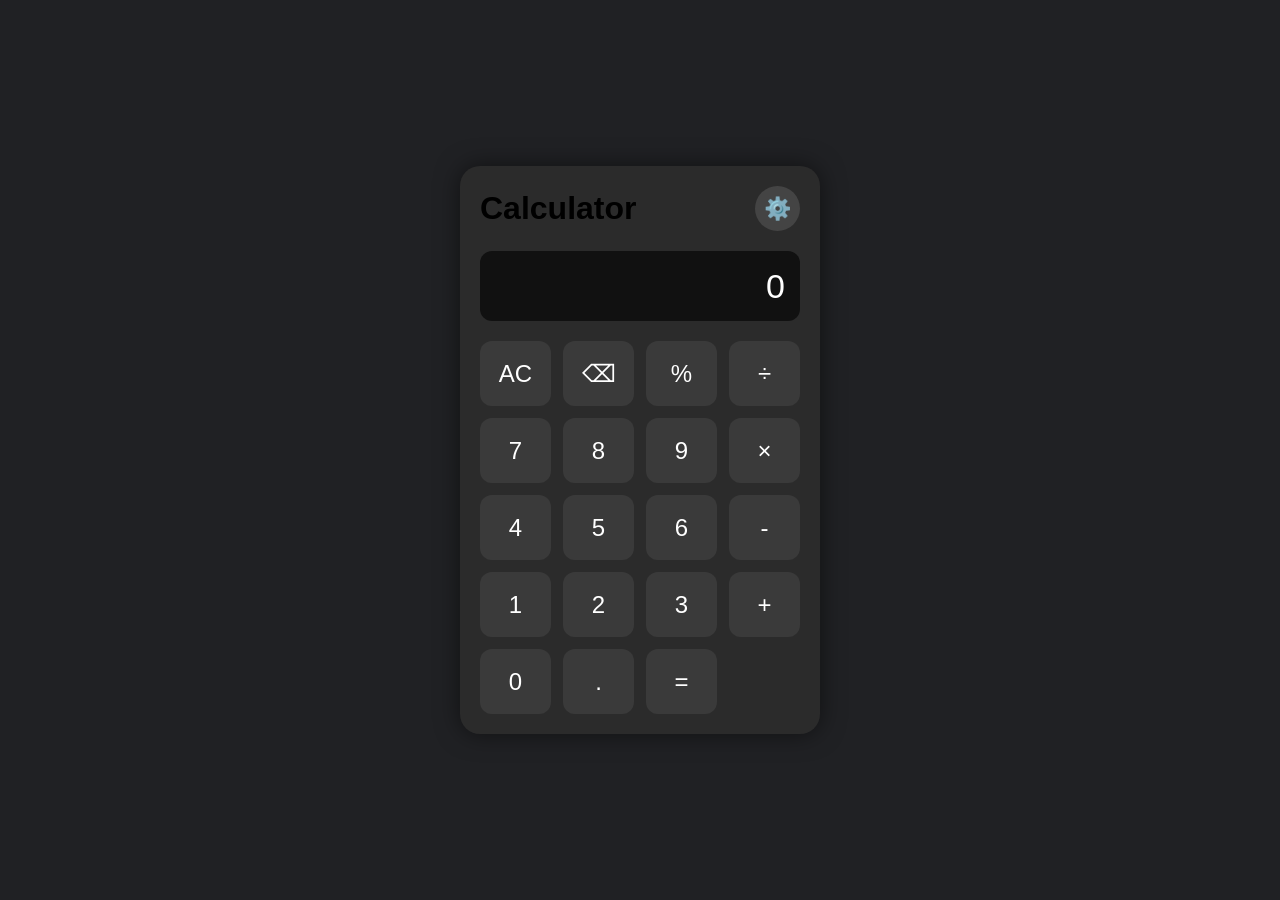
<file: index.html>
<!DOCTYPE html>
<html lang="en">
<head>

<meta charset="UTF-8">
<meta name="viewport" content="width=device-width, initial-scale=1.0">
<meta name="theme-color" content="#202124">
<title>Calculator</title>

<link rel="stylesheet" href="style.css">
<link rel="manifest" href="manifest.json">
 <link rel="icon" href="icon-192.png">
</head>

<body>

<div class="calculator">

    <div class="top-bar">

        <h1>Calculator</h1>

        <button id="settingsBtn">⚙️</button>

    </div>

    <input
id="display"
type="text"
value="0"
readonly
>

   <div class="buttons">

    <button class="btn">AC</button>
    <button class="btn">⌫</button>
    <button class="btn">%</button>
    <button class="btn">÷</button>

    <button class="btn">7</button>
    <button class="btn">8</button>
    <button class="btn">9</button>
    <button class="btn">×</button>

    <button class="btn">4</button>
    <button class="btn">5</button>
    <button class="btn">6</button>
    <button class="btn">-</button>

    <button class="btn">1</button>
    <button class="btn">2</button>
    <button class="btn">3</button>
    <button class="btn">+</button>

    <button class="btn">0</button>
    <button class="btn">.</button>
    <button class="btn">=</button>

</div>
</div>

<!-- Settings Popup -->

<div id="settingsModal" class="modal">

<div class="modal-content">

<h2>Settings</h2>

<button id="changePinBtn">Change PIN</button>

<button id="resetPinBtn">Reset PIN</button>

<button id="closeModalBtn">Close</button>

</div>

</div>

<script>
if ("serviceWorker" in navigator) {
    window.addEventListener("load", () => {
        navigator.serviceWorker.register("service-worker.js")
        .then(() => console.log("Service Worker Registered"))
        .catch(err => console.log(err));
    });
}
</script>

<script src="script.js"></script>
</body>
</html>
</file>
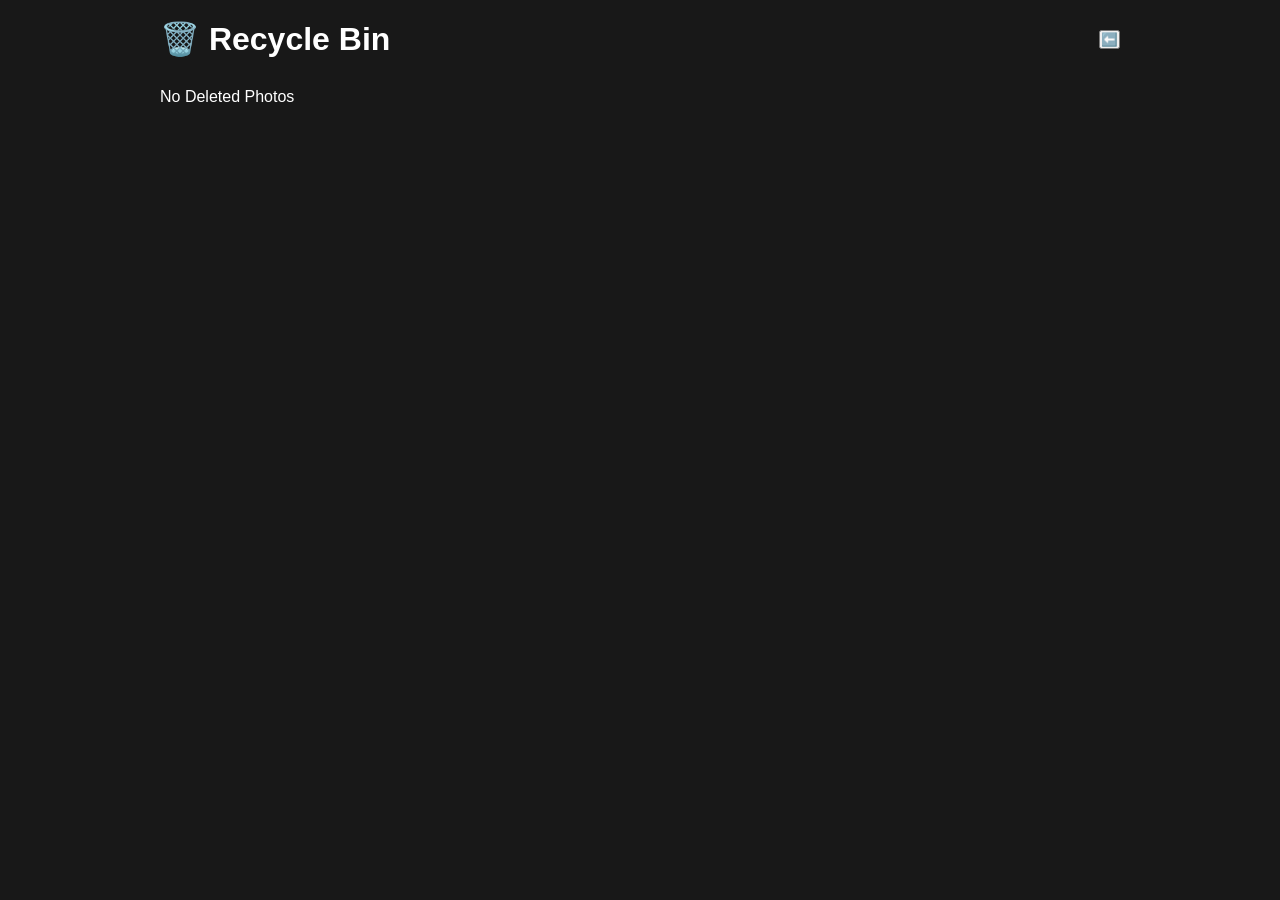
<file: recycle.html>
<!DOCTYPE html>
<html lang="en">

<head>

<meta charset="UTF-8">
<meta name="viewport" content="width=device-width, initial-scale=1.0">

<title>Recycle Bin</title>

<link rel="stylesheet" href="css/vault.css">

</head>

<body>

<div class="vault">

<div class="top">

<h1>🗑️ Recycle Bin</h1>

<button id="backBtn">⬅️</button>

</div>

<div id="recycleGallery" class="gallery">

<p>No Deleted Photos</p>

</div>

</div>

<script src="js/database.js"></script>
<script src="js/recycle.js"></script>

</body>

</html>
</file>
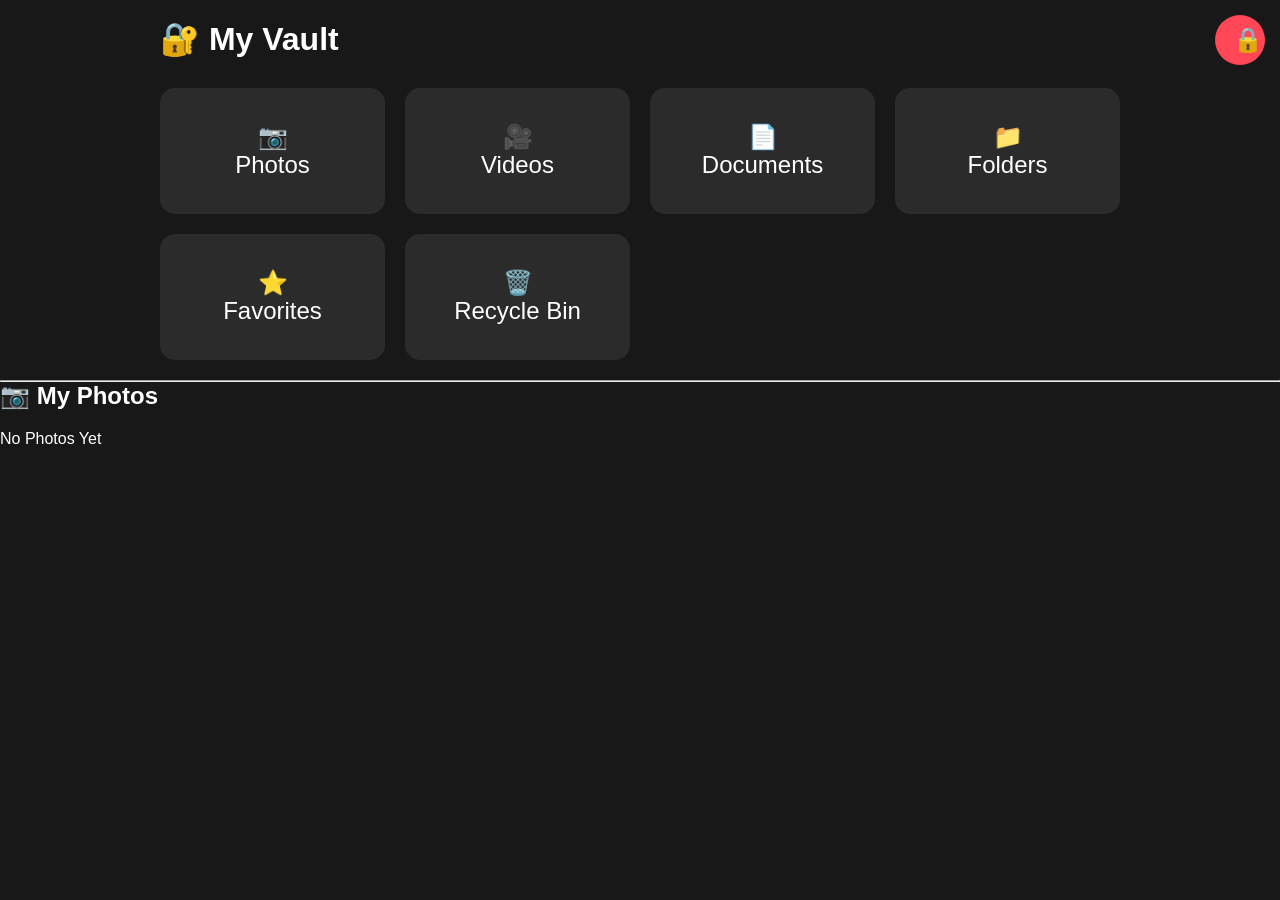
<file: vault.html>
<!DOCTYPE html>
<html lang="en">
<head>

<meta charset="UTF-8">
<meta name="viewport" content="width=device-width, initial-scale=1.0">

<title>Private Vault</title>

<link rel="stylesheet" href="css/vault.css">
<link rel="manifest" href="manifest.json">
</head>

<body>

<div class="vault">

<div class="top">

<h1>🔐 My Vault</h1>

<button id="logoutBtn" title="Lock Vault">🔒</button>

</div>

<div class="grid">

<div class="card" id="photos">📷<br>Photos</div>
<input
type="file"
id="photoPicker"
accept="image/*"
hidden>
<div class="card" id="videos">🎥<br>Videos</div>

<div class="card" id="documents">📄<br>Documents</div>

<div class="card" id="folders">📁<br>Folders</div>

<div class="card" id="favorites">⭐<br>Favorites</div>

<div class="card" id="recycle">🗑️<br>Recycle Bin</div>

</div>

</div>

<script src="js/database.js"></script>
<script src="js/photos.js"></script>
<script src="js/vault.js"></script>
 <script src="js/videos.js"></script> 
  <hr>

<h2>📷 My Photos</h2>

<div id="photoGallery" class="gallery">

    <p>No Photos Yet</p>

</div>
  <!-- Photo Preview -->

<div id="previewModal" class="preview-modal">

    <span id="closePreview">&times;</span>

    <img id="previewImage">

</div>
</body>
</html>
</file>
<file: style.css>
*{
    margin:0;
    padding:0;
    box-sizing:border-box;
    font-family:Arial,Helvetica,sans-serif;
}

body{
    background:#202124;
    display:flex;
    justify-content:center;
    align-items:center;
    height:100vh;
}

.calculator{
    width:360px;
    background:#2b2b2b;
    border-radius:20px;
    padding:20px;
    box-shadow:0 0 25px rgba(0,0,0,.5);
}

.top-bar{
    display:flex;
    justify-content:space-between;
    align-items:center;
    margin-bottom:20px;
}

.top-bar h2{
    color:white;
    font-size:28px;
}

#settingsBtn{
    width:45px;
    height:45px;
    border:none;
    border-radius:50%;
    background:#444;
    color:white;
    font-size:22px;
    cursor:pointer;
    transition:.2s;
}

#settingsBtn:hover{
    background:#00b894;
}

#display{
    width:100%;
    height:70px;
    border:none;
    outline:none;
    border-radius:12px;
    margin-bottom:20px;
    background:#111;
    color:#fff;
    text-align:right;
    padding:15px;
    font-size:34px;
}

.buttons{
    display:grid;
    grid-template-columns:repeat(4,1fr);
    gap:12px;
}

.btn{
    height:65px;
    border:none;
    border-radius:12px;
    font-size:24px;
    cursor:pointer;
    background:#3a3a3a;
    color:white;
    transition:.2s;
}

.btn:hover{
    transform:scale(.97);
    background:#4caf50;
}

.btn:active{
    transform:scale(.92);
}
.modal{
    position:fixed;
    top:0;
    left:0;
    width:100%;
    height:100%;
    background:rgba(0,0,0,.7);

    display:none;

    justify-content:center;
    align-items:center;

    z-index:9999;
}

.modal-content{

    width:320px;

    background:#2f2f2f;

    padding:25px;

    border-radius:15px;

    text-align:center;

    box-shadow:0 0 25px rgba(0,0,0,.5);

}

.modal-content h2{

    color:white;

    margin-bottom:20px;

}

.modal-content button{

    width:100%;

    height:45px;

    margin-top:12px;

    border:none;

    border-radius:10px;

    background:#444;

    color:white;

    cursor:pointer;

    font-size:18px;

}

.modal-content button:hover{

    background:#00b894;

}
</file>
<file: css/vault.css>
*{
    margin:0;
    padding:0;
    box-sizing:border-box;
    font-family:Arial,Helvetica,sans-serif;
}

body{
    background:#181818;
    color:white;
    min-height:100vh;
}

.vault{
    max-width:1000px;
    margin:auto;
    padding:20px;
}

.top{
    display:flex;
    justify-content:space-between;
    align-items:center;
    margin-bottom:30px;
}

.top h1{
    font-size:32px;
}

#logoutBtn{
    padding:10px 18px;
    border:none;
    border-radius:10px;
    background:#e53935;
    color:white;
    cursor:pointer;
    font-size:16px;
}

#logoutBtn:hover{
    background:#c62828;
}

.grid{
    display:grid;
    grid-template-columns:repeat(auto-fit,minmax(180px,1fr));
    gap:20px;
}

.card{
    background:#2b2b2b;
    border-radius:15px;
    padding:35px 20px;
    text-align:center;
    font-size:24px;
    cursor:pointer;
    transition:.25s;
    user-select:none;
}

.card:hover{
    transform:translateY(-5px);
    background:#3d3d3d;
}

.card:active{
    transform:scale(.97);
}
.gallery{

    margin-top:25px;

    display:grid;

    grid-template-columns:repeat(auto-fill,minmax(180px,1fr));

    gap:20px;

}

.photo-card{

    background:#2f2f2f;

    border-radius:12px;

    overflow:hidden;

    padding:10px;

}

.photo-card img{

    width:100%;

    height:160px;

    object-fit:cover;

    border-radius:10px;

}

.photo-name{

    margin-top:10px;

    text-align:center;

    word-break:break-word;

}
#logoutBtn{
    position:fixed;
    top:15px;
    right:15px;

    width:50px;
    height:50px;

    border:none;
    border-radius:50%;

    background:#ff4757;
    color:white;

    font-size:24px;
    cursor:pointer;
}
.gallery{

    display:grid;

    grid-template-columns:repeat(auto-fill,minmax(130px,1fr));

    gap:15px;

    margin-top:20px;

}

.photo-thumb{

    width:100%;

    height:130px;

    object-fit:cover;

    border-radius:12px;

    border:2px solid #444;

    cursor:pointer;

    transition:.3s;

}

.photo-thumb:hover{

    transform:scale(1.05);

    border-color:#00b894;

}
/* ===========================
   Photo Preview Modal
=========================== */

.preview-modal{

    display:none;
    position:fixed;
    top:0;
    left:0;
    width:100%;
    height:100%;

    background:rgba(0,0,0,.9);

    justify-content:center;
    align-items:center;

    z-index:99999;

}

#previewImage{

    max-width:90%;
    max-height:90%;

    border-radius:12px;

    box-shadow:0 0 20px rgba(255,255,255,.2);

}

#closePreview{

    position:absolute;

    top:20px;
    right:30px;

    color:white;

    font-size:50px;

    font-weight:bold;

    cursor:pointer;

    user-select:none;

}
/* Photo Box */

.photo-box{

    position:relative;

}

.delete-btn{

    position:absolute;

    top:8px;

    right:8px;

    width:35px;

    height:35px;

    border:none;

    border-radius:50%;

    background:red;

    color:white;

    cursor:pointer;

    font-size:18px;

    display:none;

}

.photo-box:hover .delete-btn{

    display:block;

}
</file>
